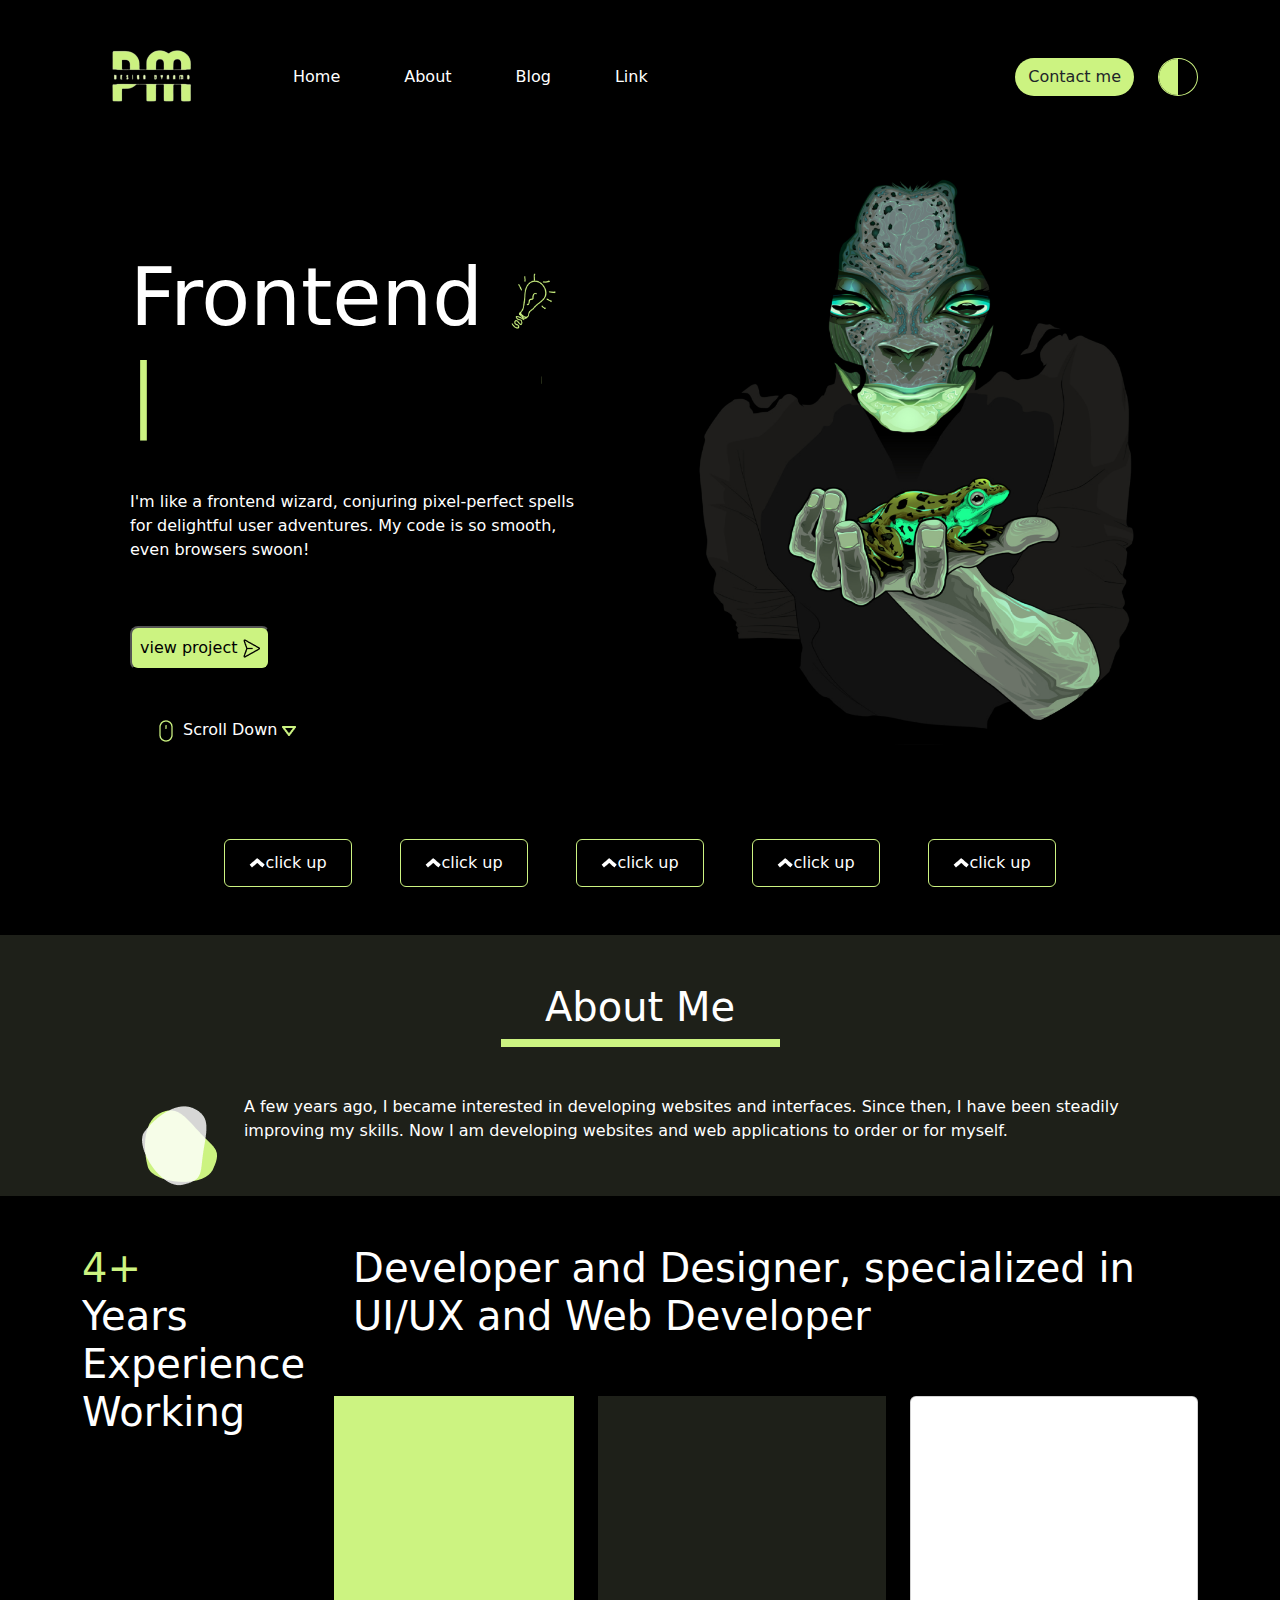
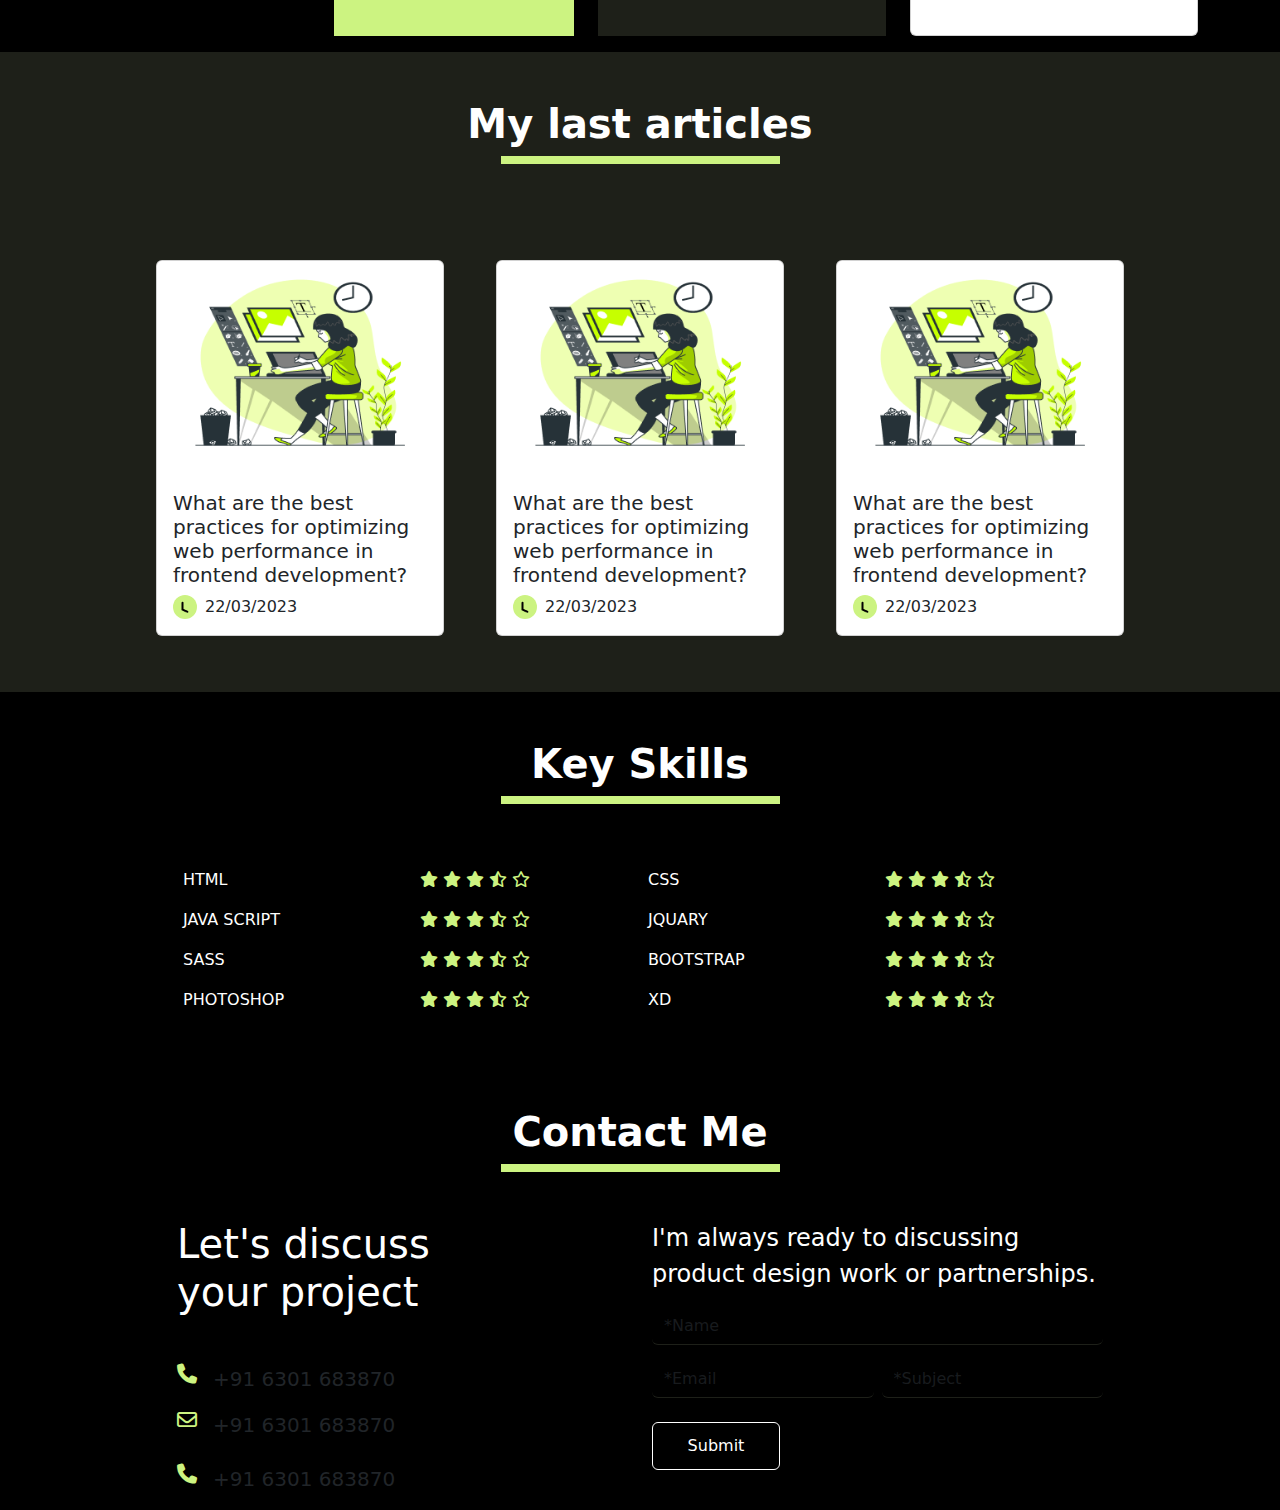
<file: index.html>
<!DOCTYPE html>
<html lang="en">
<head>
    <meta charset="UTF-8">
    <meta name="viewport" content="width=device-width, initial-scale=1.0">
    <title>Document</title>
    <link rel="stylesheet" href="css/style.css">
    
    
    <link href="https://cdn.jsdelivr.net/npm/bootstrap@5.3.2/dist/css/bootstrap.min.css" rel="stylesheet">
    <script src="https://cdn.jsdelivr.net/npm/bootstrap@5.3.2/dist/js/bootstrap.bundle.min.js"></script>
  <!-- fontawsome cdn -->
  <link rel="stylesheet" href="https://cdnjs.cloudflare.com/ajax/libs/font-awesome/6.4.2/css/all.min.css">

    <link rel="stylesheet"
    href="https://fonts.googleapis.com/css?family=Tangerine">
    <link rel="stylesheet" href="https://fonts.googleapis.com/css?family=Sofia">
    <link rel="preconnect" href="https://fonts.googleapis.com">
    <link rel="preconnect" href="https://fonts.googleapis.com">
    <link rel="preconnect" href="https://fonts.gstatic.com" crossorigin>
    <link href="https://fonts.googleapis.com/css2?family=Poppins:ital,wght@0,200;0,300;0,400;0,500;1,200;1,300;1,400&display=swap" rel="stylesheet">
</head>
<body>

    <header>
        <nav class="navbar navbar-expand-lg pb-4">
            <div class="container-md mt-3">
              <a class="navbar-brand text-light" href="#"><img class="img-fluid" src="images/LOGO.png" alt=""></a>
              <button class="navbar-toggler text-bg-primary" type="button" data-bs-toggle="collapse" data-bs-target="#navbarSupportedContent" aria-controls="navbarSupportedContent" aria-expanded="false" aria-label="Toggle navigation">
                <span class="navbar-toggler-icon"></span>
              </button>
              <div class="collapse navbar-collapse" id="navbarSupportedContent">
                <ul class="navbar-nav me-auto ms-5 gap-5 mb-2 mb-lg-0">
                  <li class="nav-item">
                    <a class="color-l nav-link" aria-current="page" href="#">Home</a>
                  </li>
                  <li class="nav-item">
                    <a class="color-l nav-link" aria-current="page" href="#">About</a>
                  </li>
                  <li class="nav-item">
                    <a class="color-l nav-link" aria-current="page" href="#">Blog</a>
                  </li>
                  <li class="nav-item">
                    <a class="color-l nav-link" href="#">Link</a>
                  </li>
              
                </ul>
            
                <form class="d-flex gap-4">

                    <button class="btn rounded-5 " id="btn-highlight" type="button">Contact me</button>
                    <div class="color-toggler" onclick="change_bg()">
                        <div class="w-50 btn-bg-color" id="btn-bg-color"></div>
                    </div>
                  </form>
              </div>
            </div>
          </nav>

<!-- header new section start -->

<!-- this is animation hear -->
<!-- <div class="backwrap gradient">
  <div class="back-shapes">
      <span class="floating circle" style="top:20.59856996935649%;left:5.020833333333334%;animation-delay:-0.9s;"></span>
      <span class="floating triangle" style="top:31.46067415730337%;left:.59375%;animation-delay:-4.8s;"></span>
      
      <span class="floating square" style="top:81.51174668028601%;left:88.59375%;animation-delay:-0.35s;"></span>
      <span class="floating square" style="top:11.542390194075587%;left:91.51041666666667%;animation-delay:-0.1s;"></span>
  </div>
</div> -->


<!-- header part -->

          <section class="container row m-auto  " >
            <div class="p-lg-5 col-md-6   w-50" id="sm-device-hidden">
                <h1 class="color-h font-header pt-5"><span class="color-l">Frontend</span> <img width="50" src="images/lightbulb.png" alt=""> <br> <span class="w-annimate">Devoloper</span></h1>
                <p class="color-l mt-5">
                    I'm like a frontend wizard, conjuring
                    pixel-perfect spells for delightful user
                    adventures. My code is so smooth,
                    even browsers swoon!
                </p>
                <button type="button"  class="color-bg-h rounded-3 mt-5 p-2 ">view project <img src="images/Vector.png" alt=""></button>
                <div class="mt-5 ms-4  d-block ">
                  <img src="images/clarity_mouse-line (1).png" alt="">
                  <span class="color-l">Scroll Down</span>
                  <img src="images/Group.png" alt="">
                </div> 
                <!-- <img class="position-absolute m-lg-5 p-5" src="images/Ellipse 6.png" alt=""> -->
            </div>
            <div class="col-md-6 col col-sm-12 " id="hideFor-sm">
              <img class="img-fluid hideFor-sm" src="images/Image (1).png" alt="Responsive image">
            </div>
          </section>
          <div class="container d-md-flex gap-5 justify-content-center p-5">
             <button class="button color-l rounded"><img src="images/Vector (1).png" alt="">click up</button>
             <button class="button color-l rounded"><img src="images/Vector (1).png" alt="">click up</button>
             <button class="button color-l rounded"><img src="images/Vector (1).png" alt="">click up</button>
             <button class="button color-l rounded"><img src="images/Vector (1).png" alt="">click up</button>
             <button class="button color-l rounded"><img src="images/Vector (1).png" alt="">click up</button>
          </div>
    </header>

<!-- about me section started -->
  <section class="light_dark_bg ">
    <div class="container">
      <div>
        <h1 class="color-l text-center pt-5">About Me   </h1>
        <div class="w-25 p-1 color-bg-h mx-auto"> </div>
      </div>
      <div class="d-md-flex pt-5">
        <div class="w-25"><img class="ps-5" src="images/Logo (1).png" alt=""></div>
        <div>
          <p class="color-l">A few years ago, I became interested in developing websites and interfaces. Since then, I have been steadily improving my skills. Now I am developing websites and web applications to order or for myself.</p>
        </div>
      </div>
    </div>

  </section>

  <!-- new section started -->

  <section class="dark-bg">
      <div class="container d-md-flex m-sm-auto">
        <div class="w-25 pt-5"> <h1 class="color-l pb-5">
          <span class="color-h ">4+</span> <br> Years <br>
          Experience <br>
          Working
        </h1> </div>
        <div class="">
          <h1 class="p-5 color-l">
            Developer and Designer, specialized in 
            UI/UX and Web Developer
          </h1>

        <div class="d-flex justify-content-end gap-4 pb-3">
          <!-- cards  -->
          <div class=" btn-bg-color " style="width: 15rem; height: 15rem;"> 
            <!-- <img src="..." class="card-img-top" alt="..."> -->
            <div class="card-body">
              <!-- <h5 class="card-title">Card title</h5>
              <p class="card-text">Some quick example text to build on the card title and make up the bulk of the card's content.</p>
              <a href="#" class="btn btn-primary">Go somewhere</a> -->
            </div>
          </div>

          <div class="light_dark_bg" style="width: 18rem;"> 
            <!-- <img src="..." class="card-img-top" alt="..."> -->
            <div class="card-body ">
               <!-- <h5 class="card-title">Card title</h5>
              <p class="card-text">Some quick example text to build on the card title and make up the bulk of the card's content.</p> -->
            </div>
           <i></i>

          </div>

          <div class="card" style="width: 18rem;"> 
            <!-- <img src="..." class="card-img-top" alt="..."> -->
            <div class="card-body">
            </div>
          </div>
        </div>
        </div>
      </div>

  </section>



  <section class="light_dark_bg">
    <article class="container">
      <div class="pb-5">
        <h1 class="color-l text-center pt-5"><b>My last articles </b>   </h1>
        <div class="hr"></div>
        <div class="w-25 p-1 color-bg-h mx-auto"> </div>
      </div>
      <div class="d-md-flex justify-content-between p-5">
<!-- this is card -->
        <div class="card m-auto mb-2" style="width: 18rem;">
          <img src="images/7176410_3572690 1.png" class="card-img-top" alt="...">
          <div class="card-body">
            <p class="card-text h5">What are the best practices for optimizing web performance in frontend development?
            </p>
            <div class="d-flex gap-2">
              <div class="rounded-circle color-bg-h border-dark  d-flex justify-content-center align-items-center" style="width: 1.5rem; height: 1.5rem;"><img src="images/Vector (2).png" alt=""></div>
              <span>  22/03/2023</span>

            </div>
          </div>
        </div>


        <div class="card m-auto mb-2" style="width: 18rem;">
          <img src="images/7176410_3572690 1.png" class="card-img-top" alt="...">
          <div class="card-body">
            <p class="card-text h5">What are the best practices for optimizing web performance in frontend development?
            </p>
            <div class="d-flex gap-2">
              <div class="rounded-circle color-bg-h border-dark  d-flex justify-content-center align-items-center" style="width: 1.5rem; height: 1.5rem;"><img src="images/Vector (2).png" alt=""></div>
              <span>  22/03/2023</span>

            </div>
          </div>
        </div>    
            

        <div class="card m-auto mb-2" style="width: 18rem;">
          <img src="images/7176410_3572690 1.png" class="card-img-top" alt="...">
          <div class="card-body">
            <p class="card-text h5">What are the best practices for optimizing web performance in frontend development?
            </p>
            <div class="d-flex gap-2">
              <div class="rounded-circle color-bg-h border-dark  d-flex justify-content-center align-items-center" style="width: 1.5rem; height: 1.5rem;"><img src="images/Vector (2).png" alt=""></div>
              <span>  22/03/2023</span>

            </div>
          </div>
        </div>
      </div>
      
    </article>
  </section>


  <!-- new section -->
  
  <section class="dark-bg pb-5">
    <div class="container">
      <div class="pb-5">
        <h1 class="color-l text-center pt-5"><b>Key Skills</b>   </h1>
        <div class="hr"></div>
        <div class="w-25 p-1 color-bg-h mx-auto"> </div>
      </div>

      <!-- content -->
      <div class="row g-3 justify-content-center m-sm-auto">

        <div class="grid-item col-md-5">
            <div class="row">
              <div class="col-6"><span class="color-l">HTML</span> 
              </div>
              <div class="col-6">
                <i class="fa-solid fa-star color-h"></i>
                <i class="fa-solid fa-star color-h"></i>
                <i class="fa-solid fa-star color-h"></i>
                <i class="fa-regular fa-star-half-stroke color-h"></i>
                <i class="fa-regular fa-star color-h"></i>
              </div>
            </div>  
        </div>
        <div class="grid-item col-md-5">
          <div class="row">
            <div class="col-6"><span class="color-l">CSS</span> 
            </div>
            <div class="col-6">
              <i class="fa-solid fa-star color-h"></i>
              <i class="fa-solid fa-star color-h"></i>
              <i class="fa-solid fa-star color-h"></i>
              <i class="fa-regular fa-star-half-stroke color-h"></i>
              <i class="fa-regular fa-star color-h"></i>
            </div>
          </div>  
      </div>       


      <div class="grid-item col-md-5">
        <div class="row">
          <div class="col-6"><span class="color-l">JAVA SCRIPT</span> 
          </div>
          <div class="col-6">
            <i class="fa-solid fa-star color-h"></i>
            <i class="fa-solid fa-star color-h"></i>
            <i class="fa-solid fa-star color-h"></i>
            <i class="fa-regular fa-star-half-stroke color-h"></i>
            <i class="fa-regular fa-star color-h"></i>
          </div>
        </div>  
    </div>
        

    <div class="grid-item col-md-5">
      <div class="row">
        <div class="col-6"><span class="color-l">JQUARY</span> 
        </div>
        <div class="col-6">
          <i class="fa-solid fa-star color-h"></i>
          <i class="fa-solid fa-star color-h"></i>
          <i class="fa-solid fa-star color-h"></i>
          <i class="fa-regular fa-star-half-stroke color-h"></i>
          <i class="fa-regular fa-star color-h"></i>
        </div>
      </div>  
  </div>

       

  <div class="grid-item col-md-5">
    <div class="row">
      <div class="col-6"><span class="color-l">SASS</span> 
      </div>
      <div class="col-6">
        <i class="fa-solid fa-star color-h"></i>
        <i class="fa-solid fa-star color-h"></i>
        <i class="fa-solid fa-star color-h"></i>
        <i class="fa-regular fa-star-half-stroke color-h"></i>
        <i class="fa-regular fa-star color-h"></i>
      </div>
    </div>  
</div>
       


<div class="grid-item col-md-5">
  <div class="row">
    <div class="col-6"><span class="color-l">BOOTSTRAP</span> 
    </div>
    <div class="col-6">
      <i class="fa-solid fa-star color-h"></i>
      <i class="fa-solid fa-star color-h"></i>
      <i class="fa-solid fa-star color-h"></i>
      <i class="fa-regular fa-star-half-stroke color-h"></i>
      <i class="fa-regular fa-star color-h"></i>
    </div>
  </div>  
</div>
<div class="grid-item col-md-5">
  <div class="row">
    <div class="col-6"><span class="color-l">PHOTOSHOP</span> 
    </div>
    <div class="col-6">
      <i class="fa-solid fa-star color-h"></i>
      <i class="fa-solid fa-star color-h"></i>
      <i class="fa-solid fa-star color-h"></i>
      <i class="fa-regular fa-star-half-stroke color-h"></i>
      <i class="fa-regular fa-star color-h"></i>
    </div>
  </div>  
</div>

<div class="grid-item col-md-5">
  <div class="row">
    <div class="col-6"><span class="color-l">XD</span> 
    </div>
    <div class="col-6">
      <i class="fa-solid fa-star color-h"></i>
      <i class="fa-solid fa-star color-h"></i>
      <i class="fa-solid fa-star color-h"></i>
      <i class="fa-regular fa-star-half-stroke color-h"></i>
      <i class="fa-regular fa-star color-h"></i>
    </div>
  </div>  
</div>
      </div>
    </div>
  </section>


  <section class=" dark-bg">
    <div class="container">
      <div class="pb-5">
        <h1 class="color-l text-center pt-5"><b>Contact Me</b>   </h1>
        <div class="hr"></div>
        <div class="w-25 p-1 color-bg-h mx-auto"> </div>
      </div>

      <div class="row justify-content-center">

      <div class="col-md-5  ">
        <div class="">
          <h1 class="color-l fa-5">Let's discuss <br> 
            your project</h1>
        </div>
        <div class="m-auto">
          <div class="d-flex mt-5 gap-3 align-content-center ">
            <i class="color-h fa-solid fa-phone fs-5"></i><p class="dark-bg fs-5">+91 6301  683870</p>
          </div>
         
          <div class="d-flex  gap-3">
            <i class="color-h fs-5 fa-regular fa-envelope"></i><p class="dark-bg fs-5">+91 6301  683870</p>
          </div>
          <div class="d-flex mt-2 gap-3">
            <i class="color-h fa-solid fa-phone fs-5"></i><p class="dark-bg fs-5">+91 6301  683870</p>
          </div>
        </div>
      </div>
      <div class="col-md-5">
        <div>
          <p class="color-l fs-4 ">I'm always ready   to discussing product
            design work or partnerships.</p>
            <div class="">
              <form action="">
                <div class="mb-3">
                  <!-- <label for="exampleFormControlInput1" class="form-label">Email address</label> -->
                  <input type="text" class="outlin form-control bg-transparent"  placeholder="*Name">
                </div>
                <div class="mb-3">
                  <!-- <label for="exampleFormControlTextarea1" class="form-label">Example textarea</label> -->
                  <!-- <textarea class="form-control" id="exampleFormControlTextarea1" rows="3"></textarea> -->
                  <div class="d-flex gap-2">
                    <input type="email" class="outlin form-control bg-transparent"  placeholder="*Email">
                    <input type="text" class="outlin form-control bg-transparent"  placeholder="*Subject">
                   
                  </div>
                  <button type="button" class="button-light mt-4 button color-l  rounded">Submit</button>
                </div> 
              </form>
                                   
            </div>
        </div>
      </div>
      </div>

    </div>
  </section>
  <!-- <script src="https://cdn.jsdelivr.net/npm/bootstrap@5.3.2/dist/js/bootstrap.bundle.min.js" integrity="sha384-C6RzsynM9kWDrMNeT87bh95OGNyZPhcTNXj1NW7RuBCsyN/o0jlpcV8Qyq46cDfL" crossorigin="anonymous"></script> -->
    <!-- js -->
    <script type="text/javascript" src="script.js"></script>
<!-- 
    <script src="https://cdn.jsdelivr.net/npm/bootstrap@5.3.2/dist/js/bootstrap.bundle.min.js" integrity="sha384-C6RzsynM9kWDrMNeT87bh95OGNyZPhcTNXj1NW7RuBCsyN/o0jlpcV8Qyq46cDfL" crossorigin="anonymous"></script> -->

        
</body>
</html>
</file>
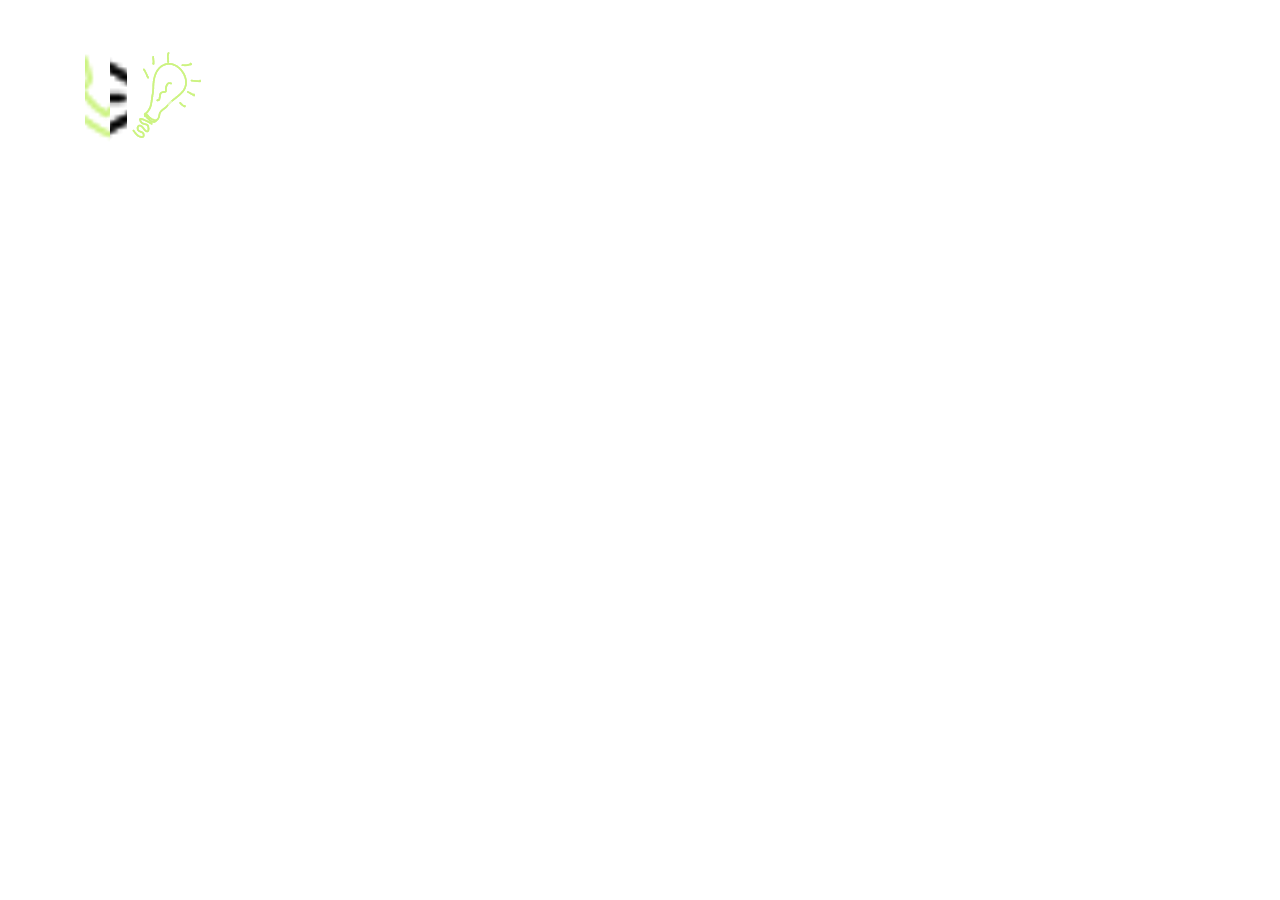
<file: djha.html>
<!DOCTYPE html>
<html lang="en">
<head>
  <meta charset="UTF-8">
  <meta name="viewport" content="width=device-width, initial-scale=1.0">
  <title>Bootstrap Carousel with 3 Images</title>
  <!-- Add Bootstrap CSS (you can link to a CDN or include it from your project) -->
  <link rel="stylesheet" href="https://maxcdn.bootstrapcdn.com/bootstrap/4.5.2/css/bootstrap.min.css">
  <!-- Custom CSS to style the carousel -->
  <style>
    /* Adjust the width of the carousel items to display 3 at a time */
    .carousel-inner .carousel-item {
      display: flex;
    }

    /* Ensure the images fill the available space in each carousel item */
    .carousel-inner .carousel-item img {
      flex-grow: 1;
      object-fit: cover;
    }
  </style>
</head>
<body>

<div class="container mt-5">
  <div id="myCarousel" class="carousel slide" data-ride="carousel">
    <!-- Wrapper for carousel items -->
    <div class="carousel-inner">
      <div class="carousel-item active">
        <div class="d-flex">
            <img src="images/SVG.png" alt="Image 4" class="img-fluid">
            <img src="images/Vector.png" alt="Image 4" class="img-fluid">
            <img src="images/lightbulb.png" alt="Image 4" class="img-fluid">
        </div>
      </div>
      <div class="carousel-item">
        <div class="d-flex">
          <img src="images/SVG.png" alt="Image 4" class="img-fluid">
          <img src="images/Vector.png" alt="Image 4" class="img-fluid">
          <img src="images/lightbulb.png" alt="Image 4" class="img-fluid">
        </div>
      </div>
      <!-- Add more carousel items as needed -->
    </div>

    <!-- Navigation controls -->
    <a class="carousel-control-prev" href="#myCarousel" role="button" data-slide="prev">
      <span class="carousel-control-prev-icon" aria-hidden="true"></span>
      <span class="sr-only">Previous</span>
    </a>
    <a class="carousel-control-next" href="#myCarousel" role="button" data-slide="next">
      <span class="carousel-control-next-icon" aria-hidden="true"></span>
      <span class="sr-only">Next</span>
    </a>
  </div>
</div>

<!-- Add Bootstrap JS (you can link to a CDN or include it from your project) -->
<script src="https://cdn.jsdelivr.net/npm/bootstrap@5.3.2/dist/js/bootstrap.bundle.min.js" integrity="sha384-C6RzsynM9kWDrMNeT87bh95OGNyZPhcTNXj1NW7RuBCsyN/o0jlpcV8Qyq46cDfL" crossorigin="anonymous"></script>
</body>
</html>
</file>
<file: css/style.css>
*{
    margin: 0;
    padding: 0;
    box-sizing: border-box;
}
:root{
    --highlight:#CCF381;
    --dark:#000;
    --light:#fff;
    --light-dark:#1E2019;
}
.change_bg_tem{
    --dark:#fff;
    --light:#000;
    --light-dark:#1E2019;
    --highlight:#9bdf1d;
}
body{
    font-family: 'Poppins', sans-serif;
}
header{
    background-color: var(--dark) !important;
}
.btn-bg-color{
    background-color: var(--highlight);
}
.color-h{
    color: var(--highlight);
}
.color-bg-h{
    background-color: var(--highlight);
}
.color-l{
    color: var(--light) !important;
}
.color-l-bg{
    background-color: var(--light);
}
.light_dark_bg{
    background-color: var(--light-dark);
}
.dark-bg{
    background-color: var(--dark);
}
nav{
    color: var(--dark);
}
.nav-item > a{
    color: #fff;
}
#btn-highlight{
    background-color: var(--highlight);
}
.color-toggler{
    display: flex;
    width: 2.5rem;
    border: 1px solid var(--highlight);
    border-radius: 50%;
    overflow: hidden;
}

.font-header{
    font-size: 5rem;
}
::selection{
    background-color: #CCF381;
}
.button{
    width: 8rem;
    height: 3rem;
    background-color: transparent;
    border: 0.025rem solid var(--highlight);
}
.button-light{
    border: 0.025rem solid var(--light);

}
.outlin{
    outline: 0 !important;
    border: none !important;
    border-bottom: 1px solid var(--light-dark) !important;
}:focus{
    outline: 0 !important;
}




@media only screen and (max-width: 720px) {
    html {
        font-size: 12px;
    }
    #hideFor-sm{
        display: none !important;
    }
}
@media only screen and (max-width: 580) {
    .hideFor-sm{
        display: none !important;
    }
    
}














/* animation */
.w-annimate{
    position: relative;
}
.w-annimate::after{
    content: "|";
    height: 100%;
    position: absolute;
    right: 0;
    color: var(--highlight);
    background-color: var(--dark);
    width: 100%;
    animation: text 10s steps(8) infinite;
}

@keyframes text{
    to{
        width: 0%;
    }
    
}









/* hover effect */

.button:hover{
    /* animation: text 5s steps(9); */
    background-color: #9bdf1d;
    transition-duration: 0.5s;
   

}
.button{
    position: relative;
}



























.backwrap {
    position: absolute;
    /* Old browsers */
    /* background-image: url("[data-uri]"); */
    background-repeat: no-repeat;
    background-size: 100% 100%;
    width: 100%;
    height: 100%;
    left: 0;
    top: 0;
    z-index: 1;
  }
  
  /* Shapes & Animation
  */
  .back-shapes {
    width: 100%;
    height: 100%;
    position: relative;
    overflow: hidden;
  }
  
  .back-shapes img {
    opacity: 0.2;
    position: absolute;
    width: 1.5%;
  }
  
  .floating {
    position: absolute;
    animation-name: floating;
    -webkit-animation-name: floating;
    animation-duration: 5s;
    -webkit-animation-duration: 5s;
    animation-iteration-count: infinite;
    -webkit-animation-iteration-count: infinite;
  }
  .floating.circle {
    display: inline-block;
    width: 39px;
    height: 39px;
    background-image: url("[data-uri]");
    background-size: cover;
    background-repeat: no-repeat;
    background-position: center center;
    opacity: 0.2;
  }
  .floating.square {
    display: inline-block;
    width: 35px;
    height: 35px;
    background-image: url("[data-uri]");
    background-size: cover;
    background-repeat: no-repeat;
    background-position: center center;
    opacity: 0.2;
  }
  .floating.triangle {
    display: inline-block;
    width: 35px;
    height: 35px;
    background-image: url("[data-uri]");
    background-size: cover;
    background-repeat: no-repeat;
    background-position: center center;
    opacity: 0.2;
  }
  .floating.cross {
    display: inline-block;
    width: 35px;
    height: 35px;
    background-image: url("[data-uri]");
    background-size: cover;
    background-repeat: no-repeat;
    background-position: center center;
    opacity: 0.5;
  }
  
  @keyframes floating {
    0% {
      transform: translateY(0%) rotate(-55deg);
    }
    50% {
      transform: translateY(300%) rotate(55deg);
    }
    100% {
      transform: translateY(0%) rotate(-55deg);
    }
  }
  @-webkit-keyframes floating {
    0% {
      -webkit-transform: translateY(0%);
    }
    50% {
      -webkit-transform: translateY(300%);
    }
    100% {
      -webkit-transform: translateY(0%);
    }
  }
</file>
